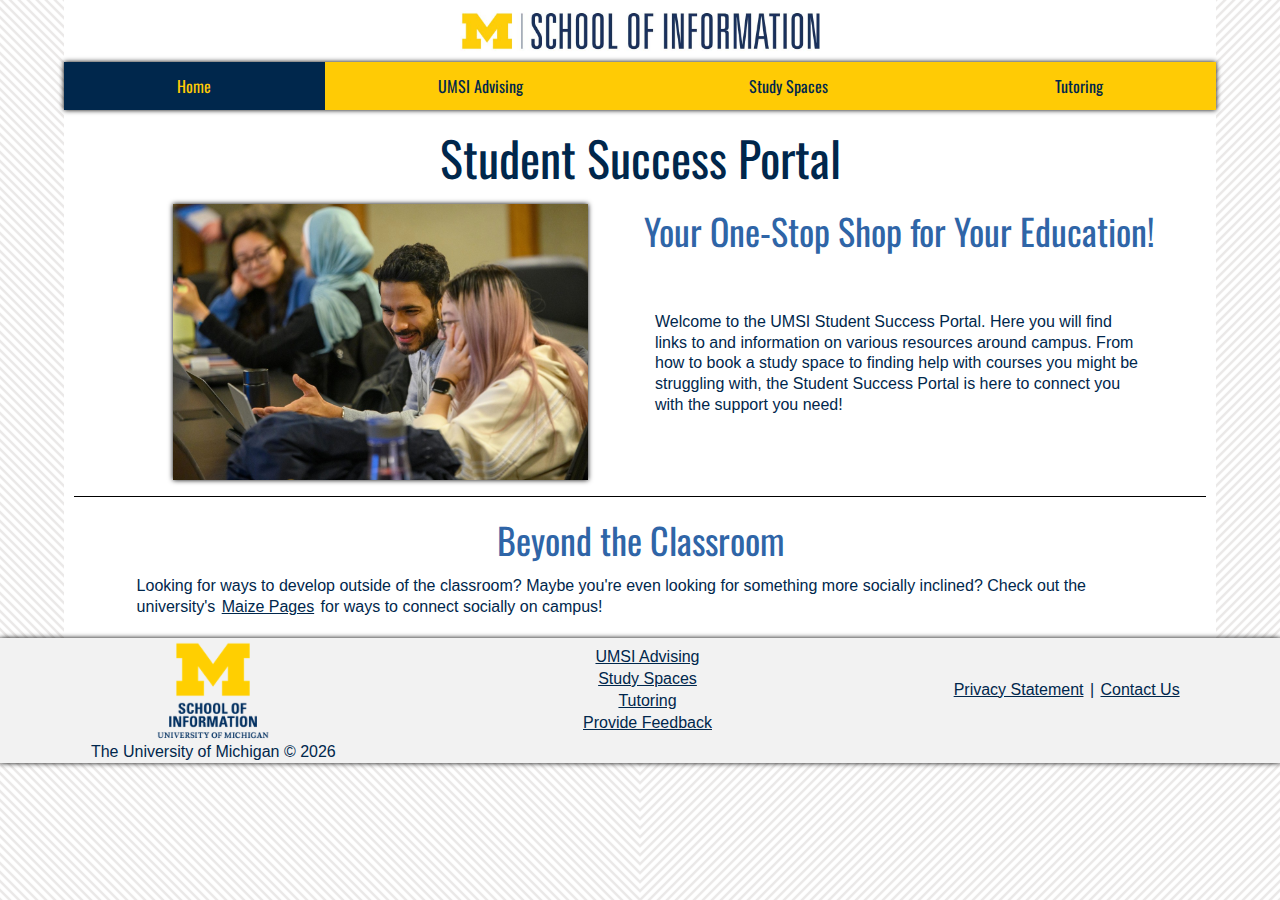
<file: index.html>
<!DOCTYPE html>
<html lang="en">
<head>
    <link rel = "stylesheet" href = "css/reset.css">
    <link rel = "stylesheet" href = "css/style.css">
    <meta charset="UTF-8">
    <meta name="viewport" content="width=device-width, initial-scale=1.0">
    <link rel="icon" type="image/x-icon" href="images/favicon.ico">
    <title>Student Success Portal</title>
</head>
<body>
    <!--added aside tag to avoid throwing a warning with axe regarding missing landmark tags-->
    <aside>
        <div class="skip"><a href="#main">Skip to Main Content</a></div>
    </aside>
    <header>
        <div class = "holdsumsilogo">
            <img class = "umsilogo" src = "images/umsi_logo.jpg" alt = "The UMSI logo">
        </div>
        <nav>
            <ul>
                <li class = "currentpage"><a href = "index.html">Home</a></li>
                <li><a href = "msi_advising.html">UMSI Advising</a></li>
                <li><a href = "study_spaces.html">Study Spaces</a></li>
                <li><a href = "tutoring.html">Tutoring</a></li>
            </ul>
        </nav>
        <h1>Student Success Portal</h1>
    </header>
    <main class = "maincontainer" id = "main">
        <div>
            <h2>Your One-Stop Shop for Your Education!</h2>
            <p>Welcome to the UMSI Student Success Portal. Here you will find links to and information on various resources around campus. From how to book a study space to finding help with courses you might be struggling with, the Student Success Portal is here to connect you with the support you need! </p>
            <!--alt text may be a bit nondescript in an effort to avoid getting thrown a warning from wave regarding long alt text; this applies to every alt text provided-->
            <img src = "images/learning.jpg" alt = "Two pairs of two students learning collaboratively">
        </div>
        <hr/>
        <div>
            <h2>Beyond the Classroom</h2>
            <img src = "images/music.jpg" alt = "Two student musicians playing keyboard and guitar">
            <p>Looking for ways to develop outside of the classroom? Maybe you're even looking for something more socially inclined? Check out the university's <a href = "https://maizepages.umich.edu/">Maize Pages</a> for ways to connect socially on campus!</p>
        </div>
    </main>
    <footer>
        <img src = "images/umsi-logo-vert-u.png" alt = "UMSI logo">
        <p><a href = "https://www.si.umich.edu/privacy-statement">Privacy Statement</a> | <a href = "https://www.si.umich.edu/about-umsi/contact-us">Contact Us</a></p>
        <p class = "copyinfo">The University of Michigan &copy; <span id="year"></span></p>
        <ul class = "hiddennavlinks">
            <li class = "currentpage"><a href = "index.html">Home</a></li>
            <li><a href = "msi_advising.html">UMSI Advising</a></li>
            <li><a href = "study_spaces.html">Study Spaces</a></li>
            <li><a href = "tutoring.html">Tutoring</a></li>
            <li><a href = "feedback.html">Provide Feedback</a></li>
        </ul>
        <!--adds javascript for displaying the date-->
        <script>
            document.getElementById("year").innerHTML = new Date().getFullYear();
        </script>
    </footer>
</body>
</html>
</file>
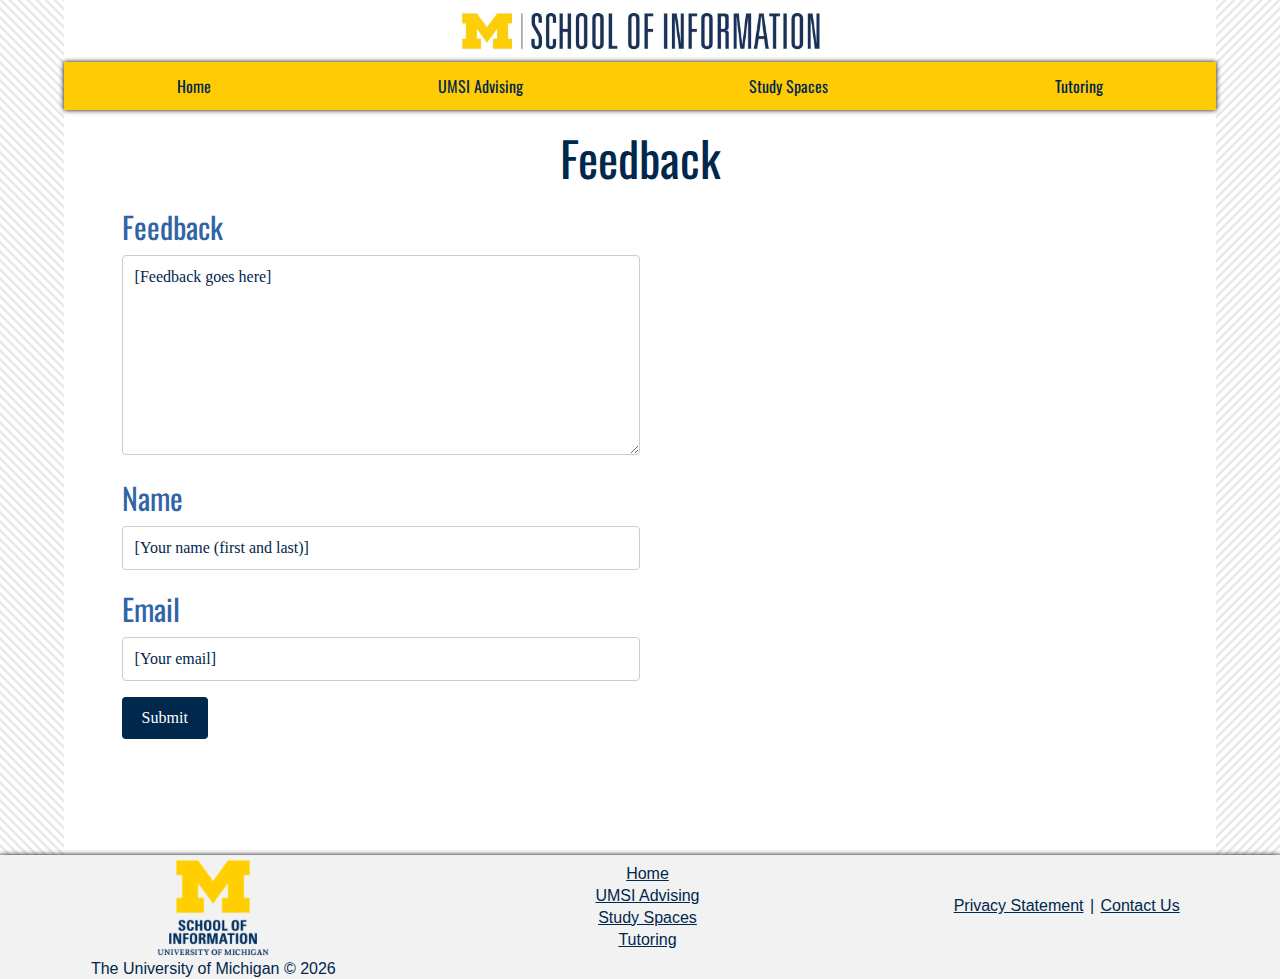
<file: feedback.html>
<!DOCTYPE html>
<html lang="en">
<head>
    <link rel = "stylesheet" href = "css/reset.css">
    <link rel = "stylesheet" href = "css/style.css">
    <meta charset="UTF-8">
    <meta name="viewport" content="width=device-width, initial-scale=1.0">
    <link rel="icon" type="image/x-icon" href="images/favicon.ico">
    <title>Student Success Portal</title>
</head>
<body>
    <!--added aside tag to avoid throwing a warning with axe regarding missing landmark tags-->
    <aside>
        <div class="skip"><a href="#main">Skip to Main Content</a></div>
    </aside>
    <header>
        <div class = "holdsumsilogo">
            <img class = "umsilogo" src = "images/umsi_logo.jpg" alt = "The UMSI logo">
        </div>
        <nav>
            <ul>
                <li><a href = "index.html">Home</a></li>
                <li><a href = "msi_advising.html">UMSI Advising</a></li>
                <li><a href = "study_spaces.html">Study Spaces</a></li>
                <li><a href = "tutoring.html">Tutoring</a></li>
            </ul>
        </nav>
        <h1>Feedback</h1>
    </header>
    <main class = "maincontainer" id = "main">
        <div class = "formholder">
            <form action="https://formspree.io/f/xrbgkeng" method="POST">
                <label for="subject">Feedback</label>
                <textarea id="subject" name="subject" placeholder="[Feedback goes here]" style="height:200px"></textarea>

                <label for="name">Name</label>
                <input type="text" id="name" name="name" placeholder="[Your name (first and last)]">

                <label for="email">Email</label>
                <input type="text" id="email" name="email" placeholder="[Your email]">

                <input type="submit" value="Submit">
            </form>
        </div>
    </main>
    <footer>
        <img src = "images/umsi-logo-vert-u.png" alt = "UMSI logo">
        <p><a href = "https://www.si.umich.edu/privacy-statement">Privacy Statement</a> | <a href = "https://www.si.umich.edu/about-umsi/contact-us">Contact Us</a></p>
        <p>The University of Michigan &copy; <span id="year"></span></p>
        <ul class = "hiddennavlinks">
            <li><a href = "index.html">Home</a></li>
            <li><a href = "msi_advising.html">UMSI Advising</a></li>
            <li><a href = "study_spaces.html">Study Spaces</a></li>
            <li><a href = "tutoring.html">Tutoring</a></li>
            <li class = "currentpage"><a href = "feedback.html">Provide Feedback</a></li>
        </ul>
        <!--adds javascript for displaying the date-->
        <script>
            document.getElementById("year").innerHTML = new Date().getFullYear();
        </script>
    </footer>
</body>
</html>
</file>
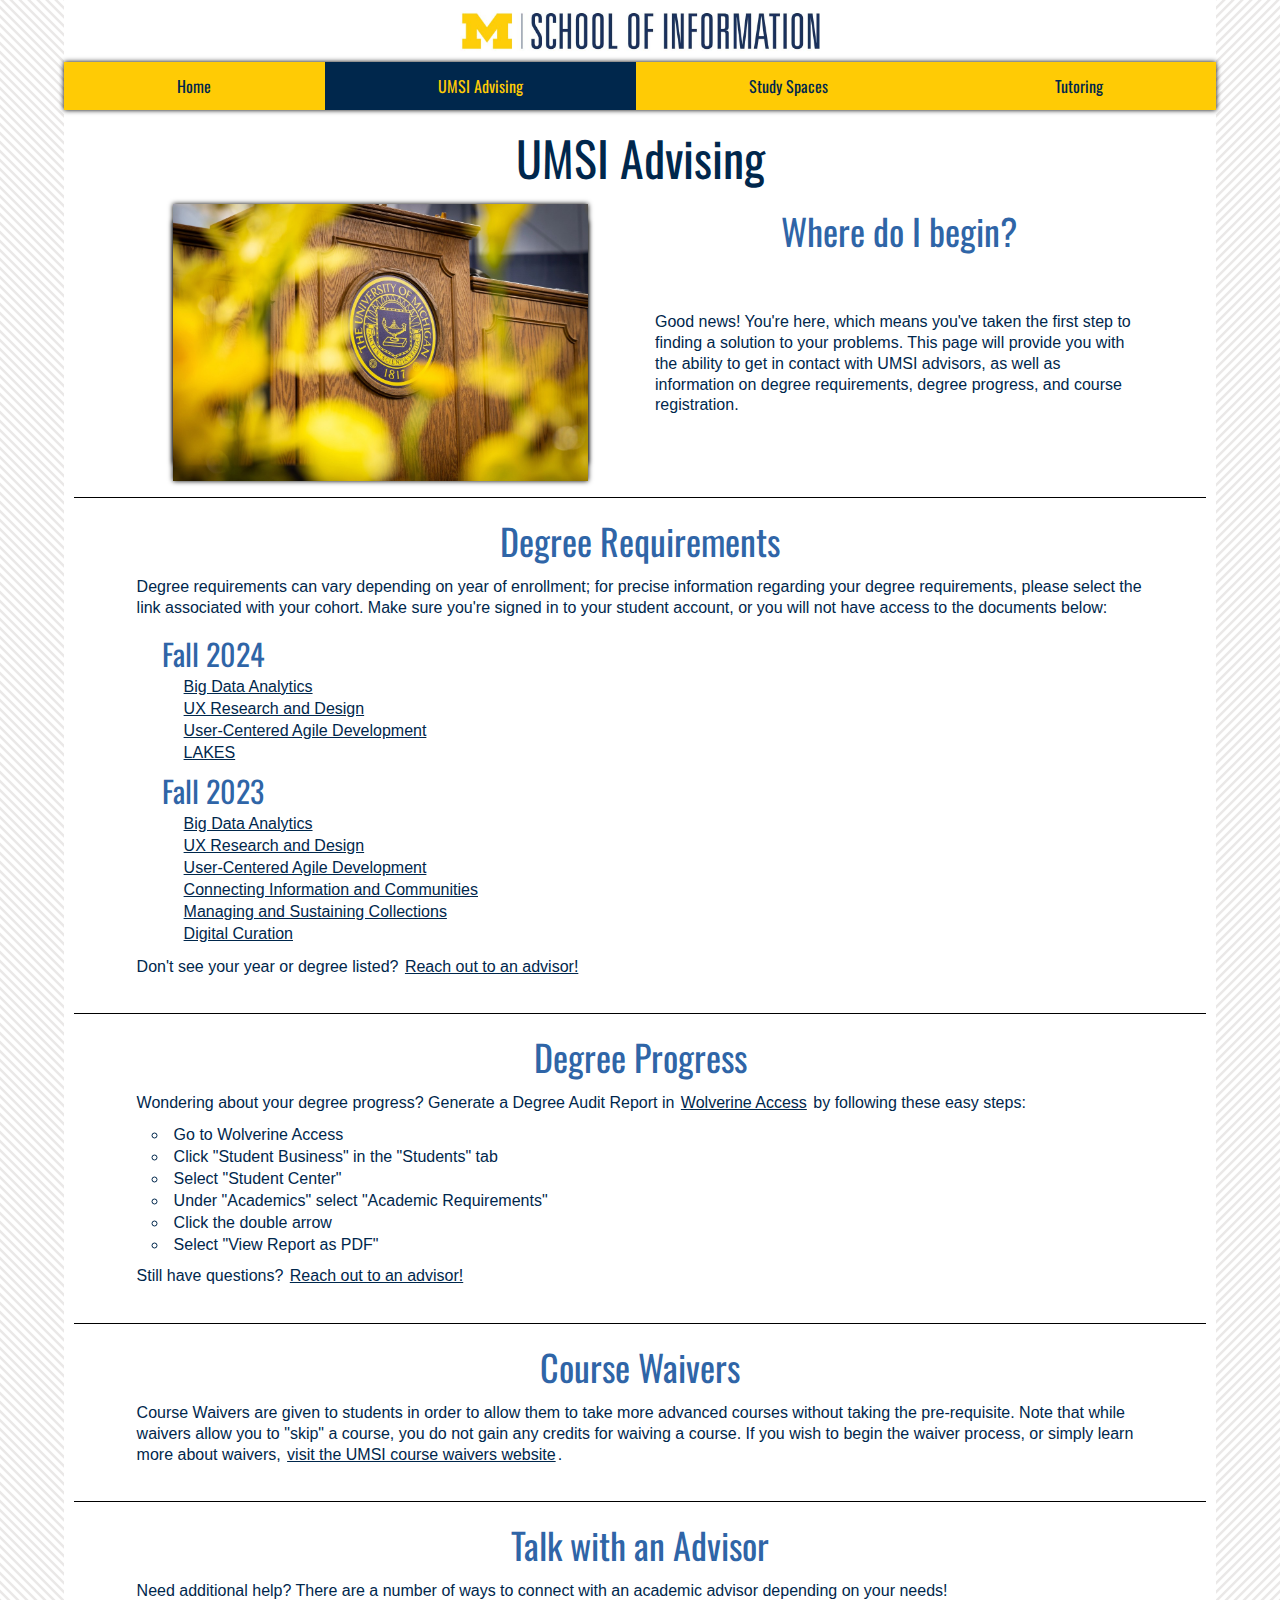
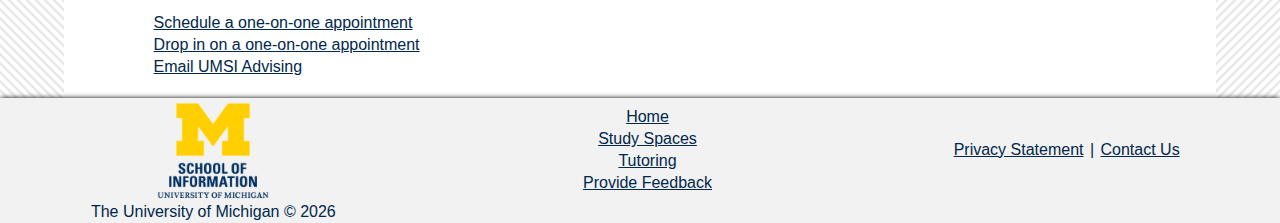
<file: msi_advising.html>
<!DOCTYPE html>
<html lang="en">
<head>
    <link rel = "stylesheet" href = "css/reset.css">
    <link rel = "stylesheet" href = "css/style.css">
    <meta charset="UTF-8">
    <meta name="viewport" content="width=device-width, initial-scale=1.0">
    <link rel="icon" type="image/x-icon" href="images/favicon.ico">
    <title>msi_advising</title>
</head>
<body>
    <!--added aside tag to avoid throwing a warning with axe regarding missing landmark tags-->
    <aside>
        <div class="skip"><a href="#main">Skip to Main Content</a></div>
    </aside>
    <header>
        <div class = "holdsumsilogo">
            <img class = "umsilogo" src = "images/umsi_logo.jpg" alt = "The UMSI logo">
        </div>
        <nav>
            <ul>
                <li><a href = "index.html">Home</a></li>
                <li class = "currentpage"><a href = "msi_advising.html">UMSI Advising</a></li>
                <li><a href = "study_spaces.html">Study Spaces</a></li>
                <li><a href = "tutoring.html">Tutoring</a></li>
            </ul>
        </nav>
        <h1>UMSI Advising</h1>
    </header>
    <main class = "maincontainer" id = "main">
        <div>
            <h2>Where do I begin?</h2>
            <p>Good news! You're here, which means you've taken the first step to finding a solution to your problems. This page will provide you with the ability to get in contact with UMSI advisors, as well as information on degree requirements, degree progress, and course registration.</p>
            <img src = "images/movein.jpg" alt = "Students gathered in front of a welcome sign">
            <img src = "images/podium.jpg" alt = "A podium with the university seal during commencement">
        </div>
        <hr/>
        <div>
            <h2>Degree Requirements</h2>
            <p class = "nobottom">Degree requirements can vary depending on year of enrollment; for precise information regarding your degree requirements, please select the link associated with your cohort. Make sure you're signed in to your student account, or you will not have access to the documents below:</p>
            <ul>
                <!--will likely change these nested lists into dropdowns once we learn how-->
                <li><h3>Fall 2024</h3>
                    <ul>
                        <li><a href = "https://docs.google.com/document/d/1ptPejHcU7QmAMGjaDcY5HnfbUolypxCbR-yAr_0gOSo/edit">Big Data Analytics</a></li>
                        <li><a href = "https://docs.google.com/document/d/1rgeCeTAAk8JNdQLeK18uGUHZVDxqpIoQvoRJzUdlrYY/edit">UX Research and Design</a></li>
                        <li><a href = "https://docs.google.com/document/d/1U1sHfytSyyFCsZij2YPfFru_oAszXG-7d3qakU0vbC8/edit">User-Centered Agile Development</a></li>
                        <li><a href = "https://docs.google.com/document/d/1sOhIzytR0bN8t6-sRxJRWdYibuI9KnYXt1IHuhX4uYg/edit">LAKES</a></li>
                    </ul>
                </li>
                <li><h3>Fall 2023</h3>
                    <ul>
                        <li><a href = "https://docs.google.com/document/d/1o8LMzzbsuG8SkqmJZpwxxyEjz0IYn7w9SsOpw819wCo/edit">Big Data Analytics</a></li>
                        <li><a href = "https://docs.google.com/document/d/12ZdecVBIU3fAZsQ1sxr27LrU5FCyPmyWs6d4Xpg_GwM/edit">UX Research and Design</a></li>
                        <li><a href = "https://docs.google.com/document/d/1qAI9H3hKCjCyo_ax1ziZEc3mbUhD9LMO1kto8jRnFss/edit">User-Centered Agile Development</a></li>
                        <li><a href = "https://docs.google.com/document/d/1fk8V3dapMgFXO9QF6s0ur5ZiZ9cx0aCnrub6C3x9mec/edit">Connecting Information and Communities</a></li>
                        <li><a href = "https://docs.google.com/document/d/1mOP0fgvAdwuhueAGcu7Mc783rwj-DR6jEpg7lEmP37s/edit">Managing and Sustaining Collections</a></li>
                        <li><a href = "https://docs.google.com/document/d/1Vq6hrjCt1ireXzfMzq6k9UnRPLZ5u72WlxCAhFeiBro/edit">Digital Curation</a></li>
                    </ul>
                </li>
            </ul>
            <p>Don't see your year or degree listed? <a href = "#advising">Reach out to an advisor!</a></p>
        </div>
        <hr/>
        <div>
            <h2>Degree Progress</h2>
            <p class = "nobottom">Wondering about your degree progress? Generate a Degree Audit Report in <a href = "https://wolverineaccess.umich.edu">Wolverine Access</a> by following these easy steps:</p>
            <ul class = "howto">
                <li>Go to Wolverine Access</li>
                <li>Click "Student Business" in the "Students" tab</li>
                <li>Select "Student Center"</li>
                <li>Under "Academics" select "Academic Requirements"</li>
                <li>Click the double arrow</li>
                <li>Select "View Report as PDF"</li>
            </ul>
            <p>Still have questions? <a href = "#advising">Reach out to an advisor!</a></p>
        </div>
        <hr/>
        <div>
            <h2>Course Waivers</h2>
            <p>Course Waivers are given to students in order to allow them to take more advanced courses without taking the pre-requisite. Note that while waivers allow you to "skip" a course, you do not gain any credits for waiving a course. If you wish to begin the waiver process, or simply learn more about waivers, <a href = "https://waivers.si.umich.edu">visit the UMSI course waivers website</a>.</p>
        </div>
        <!--learned jump to tagged elements from a prior course-->
        <hr/>
        <div id = "advising">
            <h2>Talk with an Advisor</h2>
            <p class = "nobottom">Need additional help? There are a number of ways to connect with an academic advisor depending on your needs!</p>
            <ul class = "addbottom">
                <li><a href = "https://si-umich.navigate.eab.com/app/#/authentication/remote/">Schedule a one-on-one appointment</a></li>
                <li><a href = "https://calendar.google.com/calendar/u/0/embed?src=umsi.advising.msi@umich.edu&ctz=America/New_York">Drop in on a one-on-one appointment</a></li>
                <li><a href = "mailto:umsi.advising.msi@umich.edu">Email UMSI Advising</a></li>
            </ul>
        </div>
        <div></div>
    </main>
    <footer>
        <img src = "images/umsi-logo-vert-u.png" alt = "UMSI logo">
        <p><a href = "https://www.si.umich.edu/privacy-statement">Privacy Statement</a> | <a href = "https://www.si.umich.edu/about-umsi/contact-us">Contact Us</a></p>
        <p class = "copyinfo">The University of Michigan &copy; <span id="year"></span></p>
        <ul class = "hiddennavlinks">
            <li><a href = "index.html">Home</a></li>
            <li class = "currentpage"><a href = "msi_advising.html">UMSI Advising</a></li>
            <li><a href = "study_spaces.html">Study Spaces</a></li>
            <li><a href = "tutoring.html">Tutoring</a></li>
            <li><a href = "feedback.html">Provide Feedback</a></li>
        </ul>
        <!--adds javascript for displaying the date-->
        <script>
            document.getElementById("year").innerHTML = new Date().getFullYear();
        </script>
    </footer>
</body>
</html>
</file>
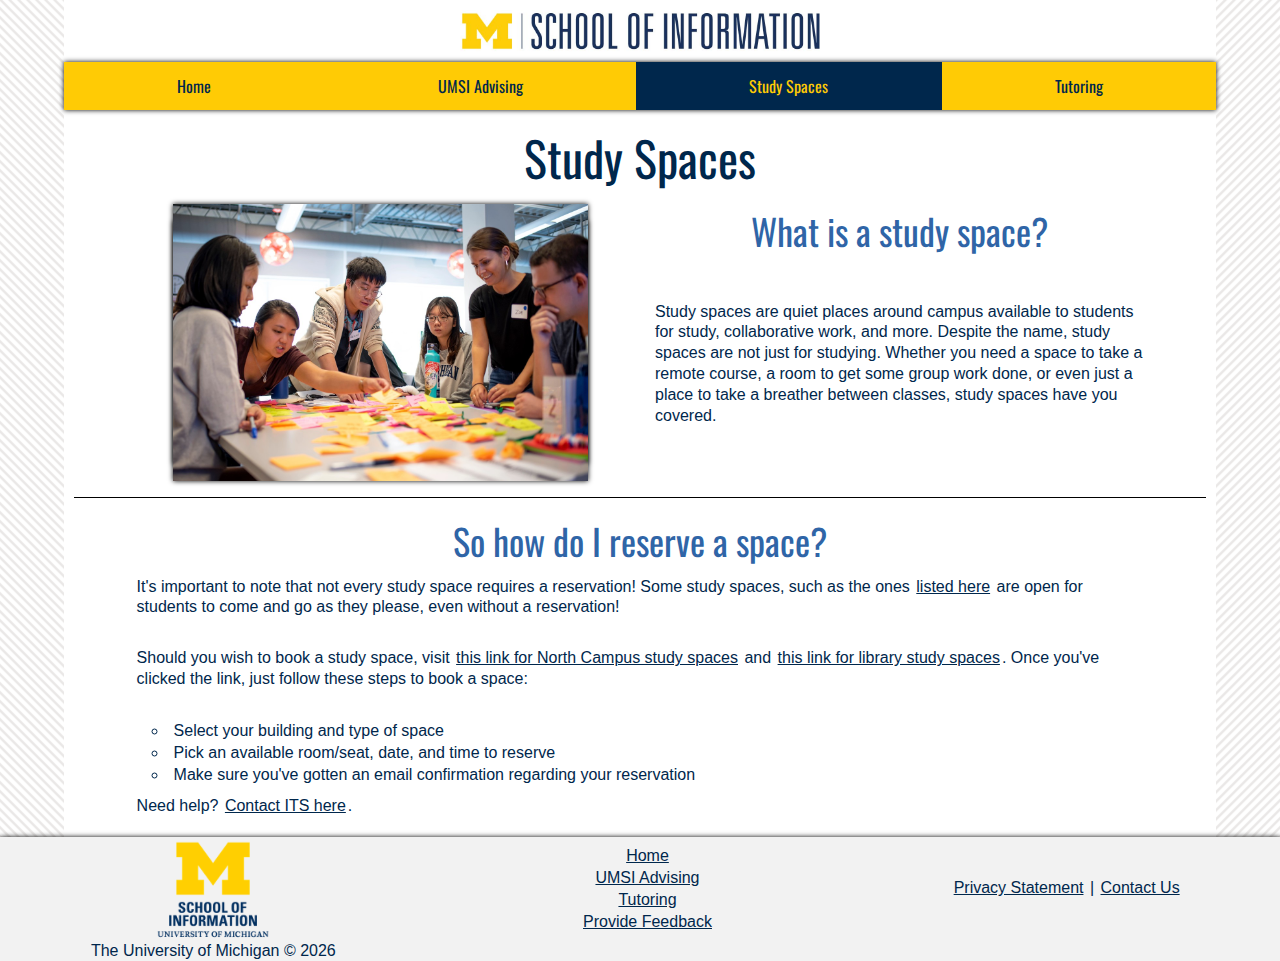
<file: study_spaces.html>
<!DOCTYPE html>
<html lang="en">
<head>
    <link rel = "stylesheet" href = "css/reset.css">
    <link rel = "stylesheet" href = "css/style.css">
    <meta charset="UTF-8">
    <meta name="viewport" content="width=device-width, initial-scale=1.0">
    <link rel="icon" type="image/x-icon" href="images/favicon.ico">
    <title>study_spaces</title>
</head>
<body>
    <!--added aside tag to avoid throwing a warning with axe regarding missing landmark tags-->
    <aside>
        <div class="skip"><a href="#main">Skip to Main Content</a></div>
    </aside>
    <header>
        <div class = "holdsumsilogo">
            <img class = "umsilogo" src = "images/umsi_logo.jpg" alt = "The UMSI logo">
        </div>
        <nav>
            <ul>
                <li><a href = "index.html">Home</a></li>
                <li><a href = "msi_advising.html">UMSI Advising</a></li>
                <li class = "currentpage"><a href = "study_spaces.html">Study Spaces</a></li>
                <li><a href = "tutoring.html">Tutoring</a></li>
            </ul>
        </nav>
        <h1>Study Spaces</h1>
    </header>
    <main class = "maincontainer" id = "main">
        <div>
            <h2>What is a study space?</h2>
            <p>Study spaces are quiet places around campus available to students for study, collaborative work, and more. Despite the name, study spaces are not just for studying. Whether you need a space to take a remote course, a room to get some group work done, or even just a place to take a breather between classes, study spaces have you covered.</p>
            <img src = "images/hatcher.jpg" alt = "An image of the Hatcher Graduate Library">
            <img src = "images/collaborating.jpg" alt = "Six individuals gathered around a table sharing insights with sticky notes">
        </div>
        <hr/>
        <div>
            <h2>So how do I reserve a space?</h2>
            <p>It's important to note that not every study space requires a reservation! Some study spaces, such as the ones <a href = "https://www.lib.umich.edu/visit-and-study/study-spaces">listed here</a> are open for students to come and go as they please, even without a reservation!</p>
            <p>Should you wish to book a study space, visit <a href = "https://umich-nc.libcal.com/r/new">this link for North Campus study spaces</a> and <a href = "https://umich.libcal.com">this link for library study spaces</a>. Once you've clicked the link, just follow these steps to book a space:</p>
            <ul class = "howto">
                <li>Select your building and type of space</li>
                <li>Pick an available room/seat, date, and time to reserve</li>
                <li>Make sure you've gotten an email confirmation regarding your reservation</li>
            </ul>
            <p>Need help? <a href = "https://its.umich.edu/help">Contact ITS here</a>.</p>
        </div>
    </main>
    <footer>
        <img src = "images/umsi-logo-vert-u.png" alt = "UMSI logo">
        <p><a href = "https://www.si.umich.edu/privacy-statement">Privacy Statement</a> | <a href = "https://www.si.umich.edu/about-umsi/contact-us">Contact Us</a></p>
        <p class = "copyinfo">The University of Michigan &copy; <span id="year"></span></p>
        <ul class = "hiddennavlinks">
            <li><a href = "index.html">Home</a></li>
            <li><a href = "msi_advising.html">UMSI Advising</a></li>
            <li class = "currentpage"><a href = "study_spaces.html">Study Spaces</a></li>
            <li><a href = "tutoring.html">Tutoring</a></li>
            <li><a href = "feedback.html">Provide Feedback</a></li>
        </ul>
        <!--adds javascript for displaying the date-->
        <script>
            document.getElementById("year").innerHTML = new Date().getFullYear();
        </script>
    </footer>
</body>
</html>
</file>
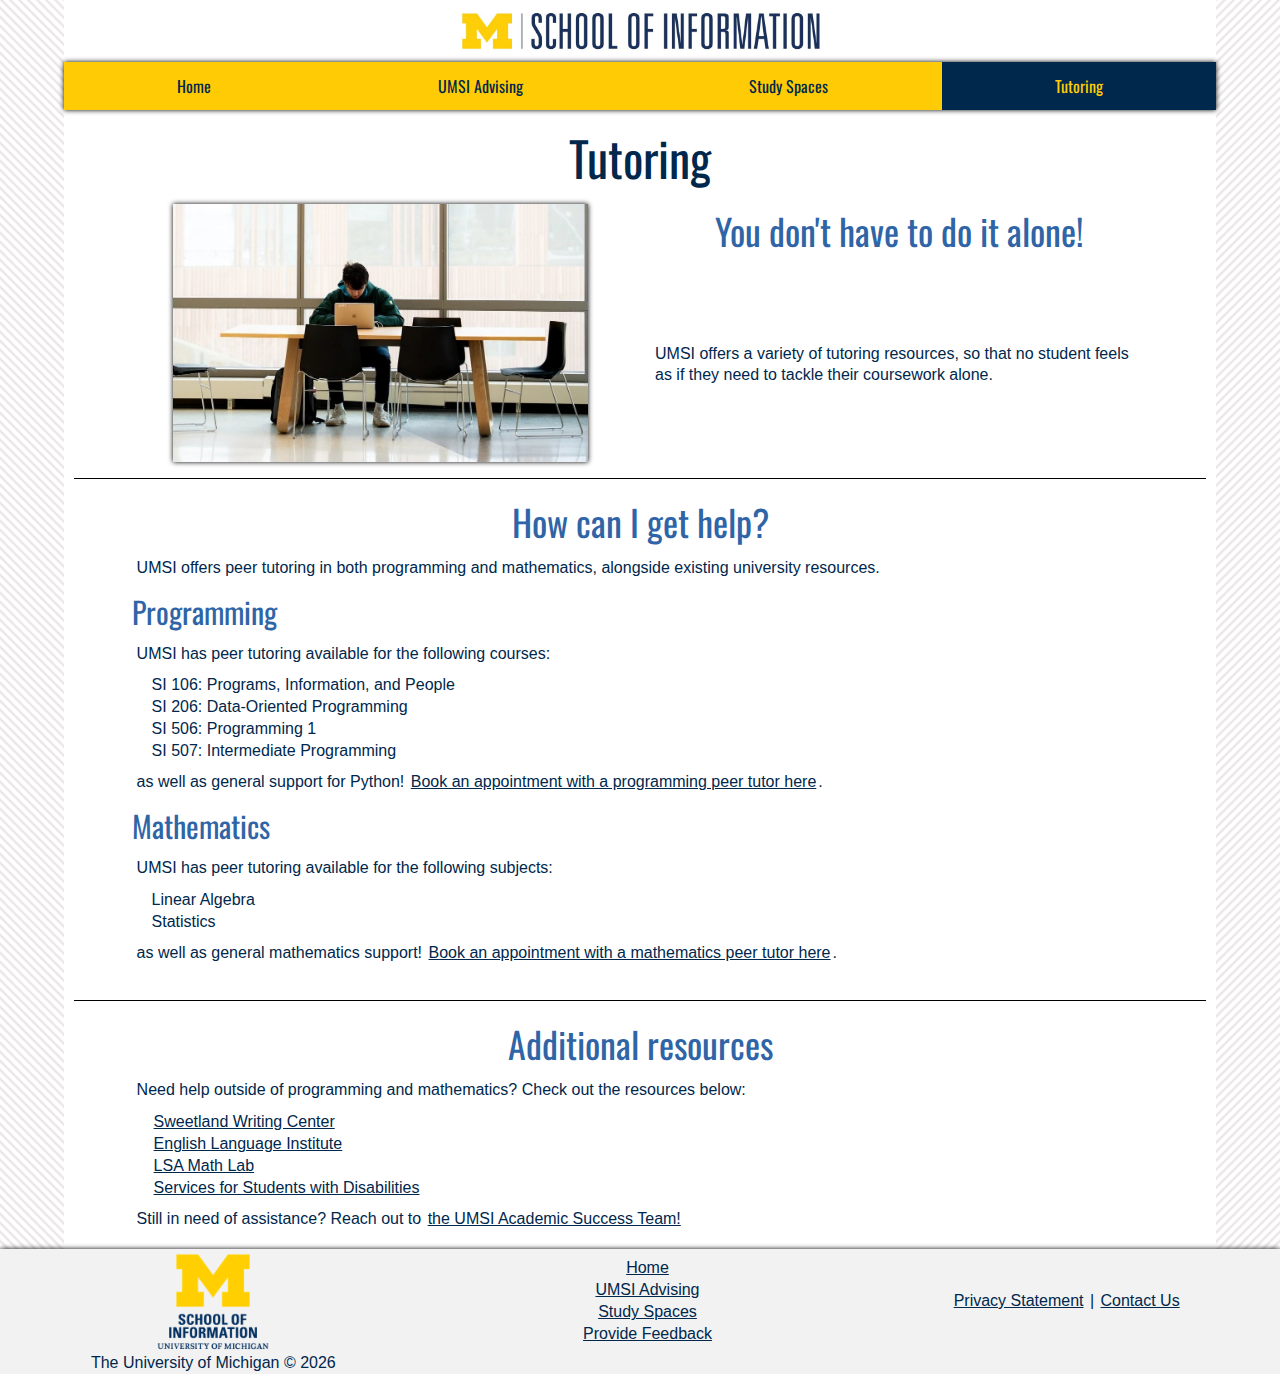
<file: tutoring.html>
<!DOCTYPE html>
<html lang="en">
<head>
    <link rel = "stylesheet" href = "css/reset.css">
    <link rel = "stylesheet" href = "css/style.css">
    <meta charset="UTF-8">
    <meta name="viewport" content="width=device-width, initial-scale=1.0">
    <link rel="icon" type="image/x-icon" href="images/favicon.ico">
    <title>tutoring</title>
</head>
<body>
    <!--added aside tag to avoid throwing a warning with axe regarding missing landmark tags-->
    <aside>
        <div class="skip"><a href="#main">Skip to Main Content</a></div>
    </aside>
    <header>
        <div class = "holdsumsilogo">
            <img class = "umsilogo" src = "images/umsi_logo.jpg" alt = "The UMSI logo">
        </div>
        <nav>
            <ul>
                <li><a href = "index.html">Home</a></li>
                <li><a href = "msi_advising.html">UMSI Advising</a></li>
                <li><a href = "study_spaces.html">Study Spaces</a></li>
                <li class = "currentpage"><a href = "tutoring.html">Tutoring</a></li>
            </ul>
        </nav>
        <h1>Tutoring</h1>
    </header>
    <main class = "maincontainer" id = "main">
        <div>
            <h2>You don't have to do it alone!</h2>
            <img src = "images/solo.jpg" alt = "A student using a laptop alone">
            <p class = "nobottom">UMSI offers a variety of tutoring resources, so that no student feels as if they need to tackle their coursework alone.</p>
        </div>
        <hr/>
        <div>
            <h2>How can I get help?</h2>
            <img src = "images/teaching.jpg" alt = "Two students looking at a laptop while a third oversees them">
            <p class = "nobottom">UMSI offers peer tutoring in both programming and mathematics, alongside existing university resources.</p>

            <h3>Programming</h3>
            <p class = "nobottom">UMSI has peer tutoring available for the following courses:</p>
            <ul>
                <li>SI 106: Programs, Information, and People</li>
                <li>SI 206: Data-Oriented Programming</li>
                <li>SI 506: Programming 1</li>
                <li>SI 507: Intermediate Programming</li>
            </ul>
            <p class = "nobottom">as well as general support for Python! <a href = "https://calendar.app.google/ChXUkFSe5jXfq75j7">Book an appointment with a programming peer tutor here</a>.</p>

            <h3>Mathematics</h3>
            <p class = "nobottom">UMSI has peer tutoring available for the following subjects:</p>
            <ul>
                <li>Linear Algebra</li>
                <li>Statistics</li>
            </ul>
            <p>as well as general mathematics support! <a href = "https://calendar.app.google/gQ525FGVHZCbHsnL7">Book an appointment with a mathematics peer tutor here</a>.</p>
        </div>
        <hr/>
        <div>
            <h2>Additional resources</h2>
            <p class = "nobottom">Need help outside of programming and mathematics? Check out the resources below:</p>
            <ul>
                <li><a href = "https://lsa.umich.edu/sweetland">Sweetland Writing Center</a></li>
                <li><a href = "https://lsa.umich.edu/eli">English Language Institute</a></li>
                <li><a href = "https://lsa.umich.edu/math/undergraduates/course-resources/math-lab.html">LSA Math Lab</a></li>
                <li><a href = "https://ssd.umich.edu/">Services for Students with Disabilities</a></li>
            </ul>
            <p>Still in need of assistance? Reach out to <a href = "mailto:umsi.academicsuccess@umich.edu">the UMSI Academic Success Team!</a></p>
        </div>
    </main>
    <footer>
        <img src = "images/umsi-logo-vert-u.png" alt = "UMSI logo">
        <p><a href = "https://www.si.umich.edu/privacy-statement">Privacy Statement</a> | <a href = "https://www.si.umich.edu/about-umsi/contact-us">Contact Us</a></p>
        <p class = "copyinfo">The University of Michigan &copy; <span id="year"></span></p>
        <ul class = "hiddennavlinks">
            <li><a href = "index.html">Home</a></li>
            <li><a href = "msi_advising.html">UMSI Advising</a></li>
            <li><a href = "study_spaces.html">Study Spaces</a></li>
            <li class = "currentpage"><a href = "tutoring.html">Tutoring</a></li>
            <li><a href = "feedback.html">Provide Feedback</a></li>
        </ul>
        <!--adds javascript for displaying the date-->
        <script>
            document.getElementById("year").innerHTML = new Date().getFullYear();
        </script>
    </footer>
</body>
</html>
</file>
<file: css/style.css>
/*importing fonts from the UMich Typography page*/
@import url('https://fonts.googleapis.com/css2?family=IBM+Plex+Sans:ital,wght@0,100;0,200;0,300;0,400;0,500;0,600;0,700;1,100;1,200;1,300;1,400;1,500;1,600;1,700&family=Merriweather:ital,wght@0,300;0,400;0,700;0,900;1,300;1,400;1,700;1,900&family=Montserrat+Alternates:ital,wght@0,100;0,200;0,300;0,400;0,500;0,600;0,700;0,800;0,900;1,100;1,200;1,300;1,400;1,500;1,600;1,700;1,800;1,900&family=Montserrat:ital,wght@0,100..900;1,100..900&family=Nunito+Sans:ital,opsz,wght@0,6..12,200..1000;1,6..12,200..1000&family=Oswald:wght@200..700&family=Playfair+Display:ital,wght@0,400..900;1,400..900&display=swap');

/*sets body color*/
body {
    background-color : #FFFFFF;
    color : #00274C;
}

/*adds underline for links*/
a {
    text-decoration: underline;
    /*transparent border prevents elements from resizing when focus border is applied*/
    border: 2px solid rgba(0, 0, 0, 0);
    border-radius: 5px;
}
/*ensures user knows when item is in focus*/
:focus {
    border: 2px solid #00274C;
    border-radius: 5px;
}
.currentpage a:focus {
    border: 2px solid #FFCB05;
    border-radius: 5px;
}

/*basic styling for list items*/
li {
    font-family: Arial, Helvetica, sans-serif;
    padding: 2px;
    padding-right: 15px;
    padding-left: 30px;
}
.howto {
    list-style-type: circle;
    list-style-position: inside;
}

/*styles the skip to main link*/
.skip a{
    background: white;
    left: 0;
    padding: 6px;
    -webkit-transition: top 1s ease-out;
    transition: top 1s ease-out;
    z-index: 1;
}
.skip a {
    position: absolute;
    top: -40px;
}
.skip a:focus {
    position: absolute;
    top: 4px;
}

/*h styling*/
h1 {
    font-size : 36px;
    font-family: Oswald;
    text-align : center;
}
h2 {
    font-size : 30px;
    font-family : Oswald;
    color : #2F65A7;
    text-align : center;
}
h3 {
    font-size : 24px; 
    font-family : Oswald;
    color : #2F65A7;
    text-align : left;
    padding-left: 10px;
}

/*found online, used to create a horizontal line and create more seperation between sections*/
hr {
    display: block;
    height: 1px;
    border: 0;
    border-top: 1px solid #000000;
    margin: 1em 0;
    margin-left: 10px;
    margin-right: 10px;
    padding: 0;
}

/*paragraph styling*/
p {
    line-height: 1.3;
    padding-left: 15px;
    padding-right: 15px;
    font-family: Arial, Helvetica, sans-serif;
    margin-bottom: 20px;
}
.nobottom {
    margin-bottom: 0;
}

/*related styling to nobottom*/
.addbottom {
    margin-bottom: 20px;
}

/*centers umsi logo and sizes it appropriately for window size*/
.holdsumsilogo {
    display: grid;
    grid-template-columns: 1fr;
}
.umsilogo {
    display: grid;
    grid-column: 1/-1;
    width: 400px;
    align-self: center;
    justify-self: center;
    margin-top: 10px;
    margin-bottom: 10px;
}

/*styles the navbar*/
nav {
    background-color: #FFCB05;
    box-shadow: 0 0 5px 0 black;
}
nav ul {
    display : grid;
    grid-template-columns: auto auto auto auto;
}
nav ul li {
    text-align: center;
    font-size: 16px;
    font-family: oswald;
    padding : 10px;
    display : grid;
}
/*changes styling of the currently in-use tab*/
.currentpage {
    color: #FFCB05;
    background-color: #00274C;
}
/*remove underline from navbar links*/
nav ul li a {
    text-decoration: none;
}

/*styles main content and child elements*/
.maincontainer {
    display: grid;
    grid-template-columns: 1fr;
}
.maincontainer div {
    display: grid;
    row-gap: 10px;
}
.maincontainer div img {
    display: grid;
    grid-column: 1/-1;
    width: auto;
    align-self: center;
    justify-self: center;
    margin: 0;
    box-shadow: 0 0 5px 0 black;
}

/*styles footer*/
footer {
    background-color: #f2f2f2;
    box-shadow: 0 0 5px 0 black;
    text-align: center;
}
footer img {
    height: auto;
    width: auto;
    max-width: 120px;
    margin-right: auto;
    margin-left: auto;
}
footer p {
    /*here to override previous styling*/
    margin: 0;
    color: #00274C;
}
/*hides the footer nav links while on mobile*/
.hiddennavlinks {
    display: none;
}
/*below is no longer necessary--may reuse if footer is made into grid in desktop or tablet view*/
/*footer ul {
    font-family: Arial, Helvetica, sans-serif;
    color: #00274C;
}*/

/*feedback form*/
.formholder {
    justify-self: center;
    margin: 0;
    justify-content: center;
    padding-bottom: 10%;
}
label {
    justify-self: left;
    font-family: "Oswald";
    font-size: 30px;
    color: #2F65A7;
}
/*below is modified from w3c*/
/* Style inputs with type="text", select elements and textareas */
input[type=text], select, textarea {
    width: 100%;
    padding: 12px;
    border: 1px solid #ccc;
    border-radius: 4px;
    margin-top: 6px;
    margin-bottom: 16px;
    justify-self: center;
    resize: vertical /* Allow the user to vertically resize the textarea (not horizontally) */
}
/* Style the submit button with a specific background color etc */
input[type=submit] {
    background-color: #00274C;
    color: white;
    padding: 12px 20px;
    border: none;
    border-radius: 4px;
}
/* When moving the mouse over the submit button, add a darker green color */
input[type=submit]:hover, input[type=submit]:focus {
    background-color: #2F65A7;
}

/*media queries for tablet/desktop view will be added here in the future*/
@media all and (min-width: 800px) {
    /*adds more styling to sides of page*/
    body {
        background: url("../images/bg-stripe-pattern.png") 50% repeat;
        display: grid;
        grid-template-columns: 5% 90% 5%;
    }
    header {
        background-color: white;
        grid-area: 1 / 2 / 1 / 2;
    }
    main {
        background-color: white;
        grid-area: 2 / 2 / 2 / 2;
    }

    /*make headers bigger on desktop*/
    header h1 {
        font-size: 48px;
        padding-top: 1%;
        padding-bottom: 1%;
    }
    h2 {
        font-size: 36px;
    }
    h3 {
        font-size: 30px;
    }

    /*changes how images are displayed to be more friendly for desktop users*/
    main div:first-of-type {
        display: grid;
        grid-template-columns: 1fr 1fr;
    }
    main div:first-of-type h2 {
        align-self: bottom;
    }
    main div:nth-of-type(1) img {
        grid-area: 1 / 1 / 3 / 1;
        width: 80%;
    }

    /*make text more centered for desktop users*/
    main div {
        padding-left: 5%;
        padding-right: 5%;
    }

    /*hiding extra images to clean up the page for desktop users*/
    main div:nth-of-type(2) img {
        display: none;
    }

    /*changes footer styling to look better on desktop*/
    footer {
        grid-area: 3 / 1 / 3 / -1;
        display: grid;
        grid-template-columns: 1fr 1fr 1fr;
    }
    footer p {
        align-self: center;
    }
    .hiddennavlinks {
        display: unset;
        grid-area: 1 / 2 / 1 / 2;
        align-self: center;
    }
    .copyinfo {
        grid-area: 2 / 1 / 2 / 1;
    }
    .hiddennavlinks .currentpage {
        display: none;
    }
}
</file>
